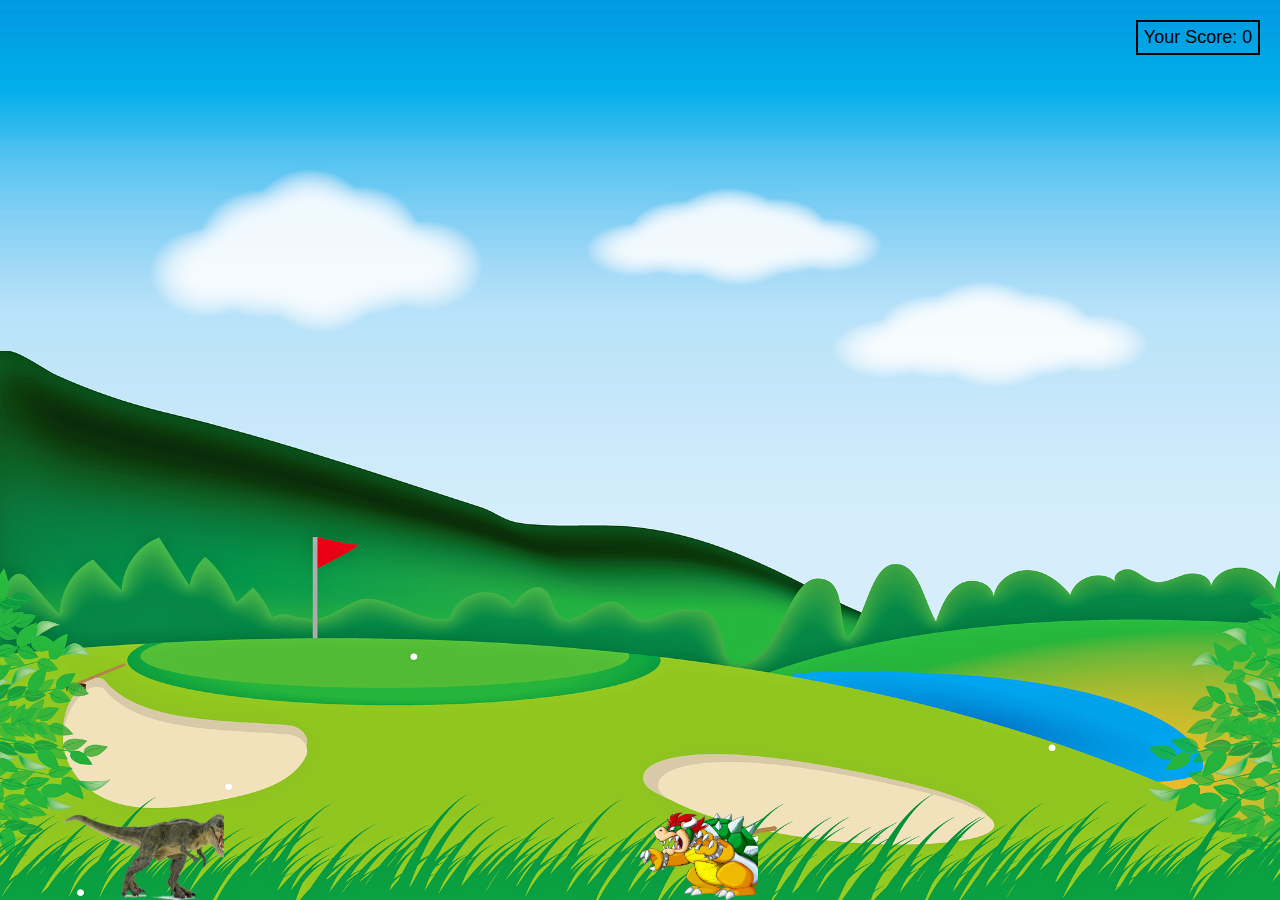
<file: Action Game/index.html>
<!DOCTYPE html>
<html lang="en">
  <head>
    <meta charset="UTF-8" />
    <meta name="viewport" content="width=device-width, initial-scale=1.0" />
    <title>Action Game- iDragon</title>
    <link rel="stylesheet" href="style.css" />
  </head>
  <body>
    <div class="gameContainer">
      <div class="gameOver">Game Over</div>
      <div class="dino"></div>
      <div id="scoreCount">Your Score: 0</div>
      <div class="obstacle obstacleAni"></div>
    </div>
    <script src="script2.js"></script>
  </body>
</html>
</file>
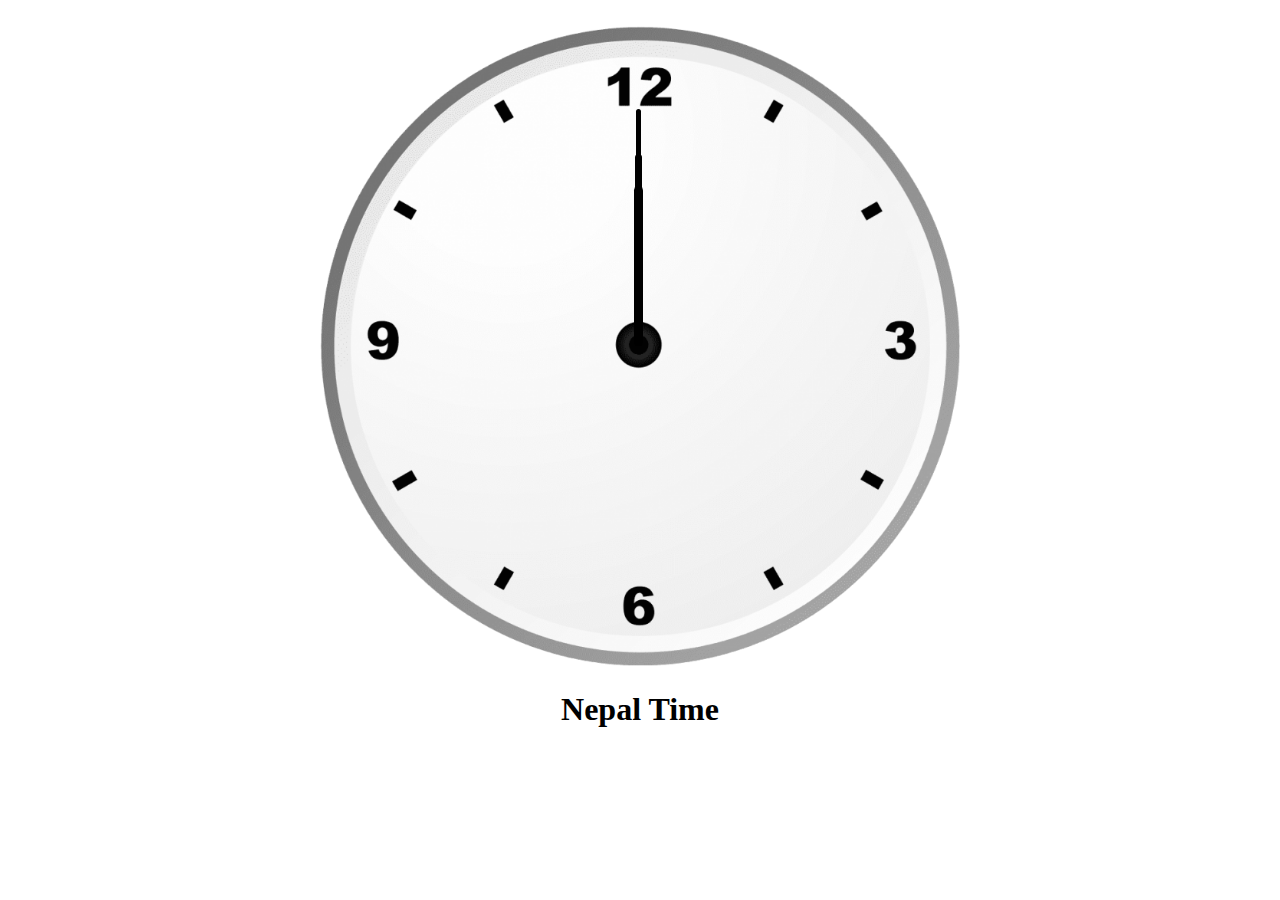
<file: Analog Clock/index.html>
<!DOCTYPE html>
<html lang="en">
  <head>
    <meta charset="UTF-8" />
    <meta name="viewport" content="width=device-width, initial-scale=1.0" />
    <link rel="stylesheet" href="style.css" />
    <title>Analog Clock</title>
  </head>
  <body>
    <div class="container">
      <div id="clockContainer">
        <div id="hour"></div>
        <div id="minute"></div>
        <div id="second"></div>
      </div>

      <div class="info">
        <h1 class="text">Nepal Time</h1>
        <h1 class="time"></h1>
      </div>
    </div>

    <script src="script.js"></script>
  </body>
</html>
</file>
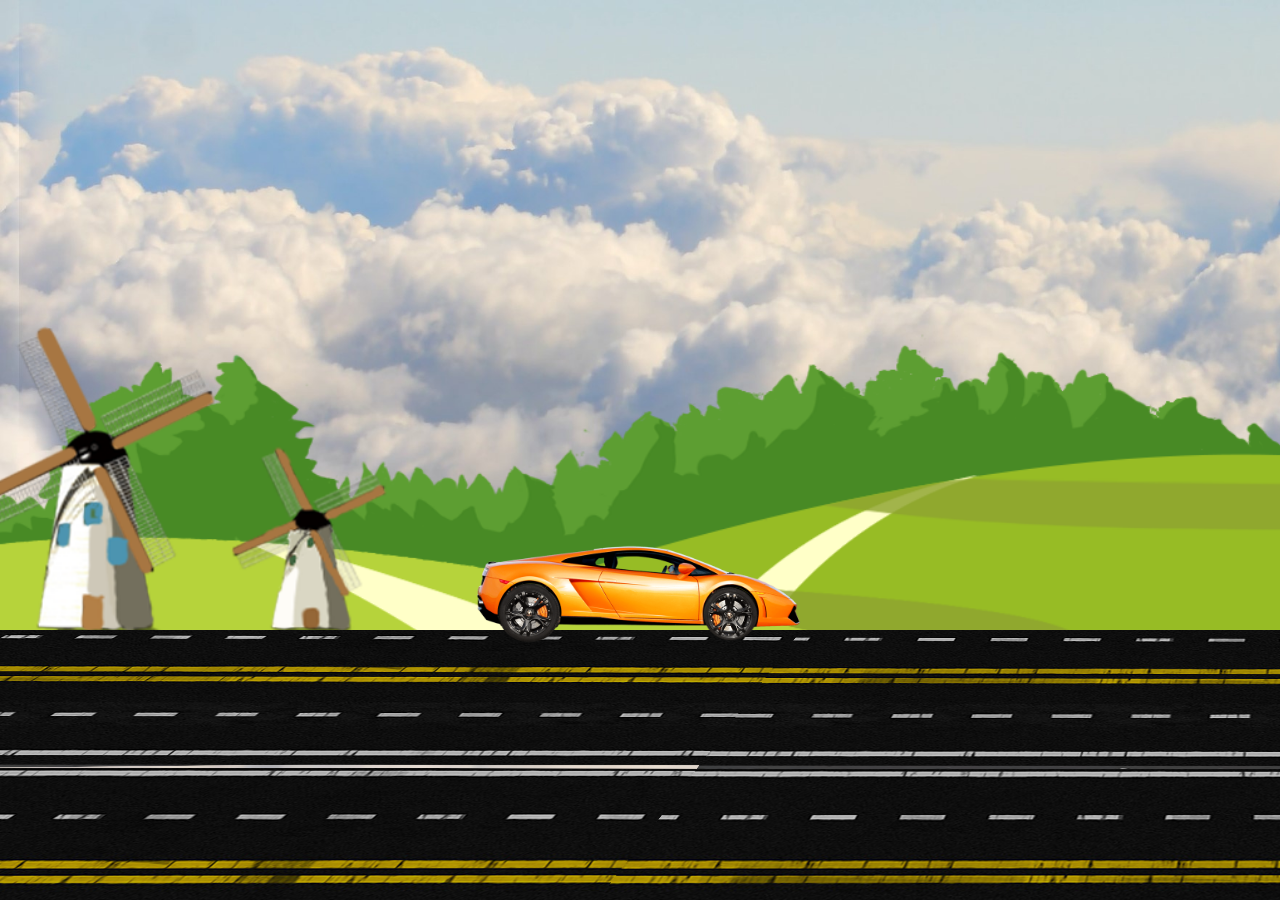
<file: Car Animation/index.html>
<!DOCTYPE html>
<html lang="en">
  <head>
    <meta charset="UTF-8" />
    <meta name="viewport" content="width=device-width, initial-scale=1.0" />
    <title>Car Animation</title>
    <link rel="stylesheet" href="style.css" />
  </head>
  <body>
    <div class="container">
      <div class="sky">
        <div class="trees"></div>
        <div class="track"></div>
        <div class="car">
          <div class="wheel wheel1">
            <img src="images/car_wheel_left.png" alt="" />
          </div>
          <div class="wheel wheel2">
            <img src="images/car_wheel_right.png" alt="" />
          </div>
        </div>
      </div>
    </div>
    <script src="script.js"></script>
  </body>
</html>
</file>
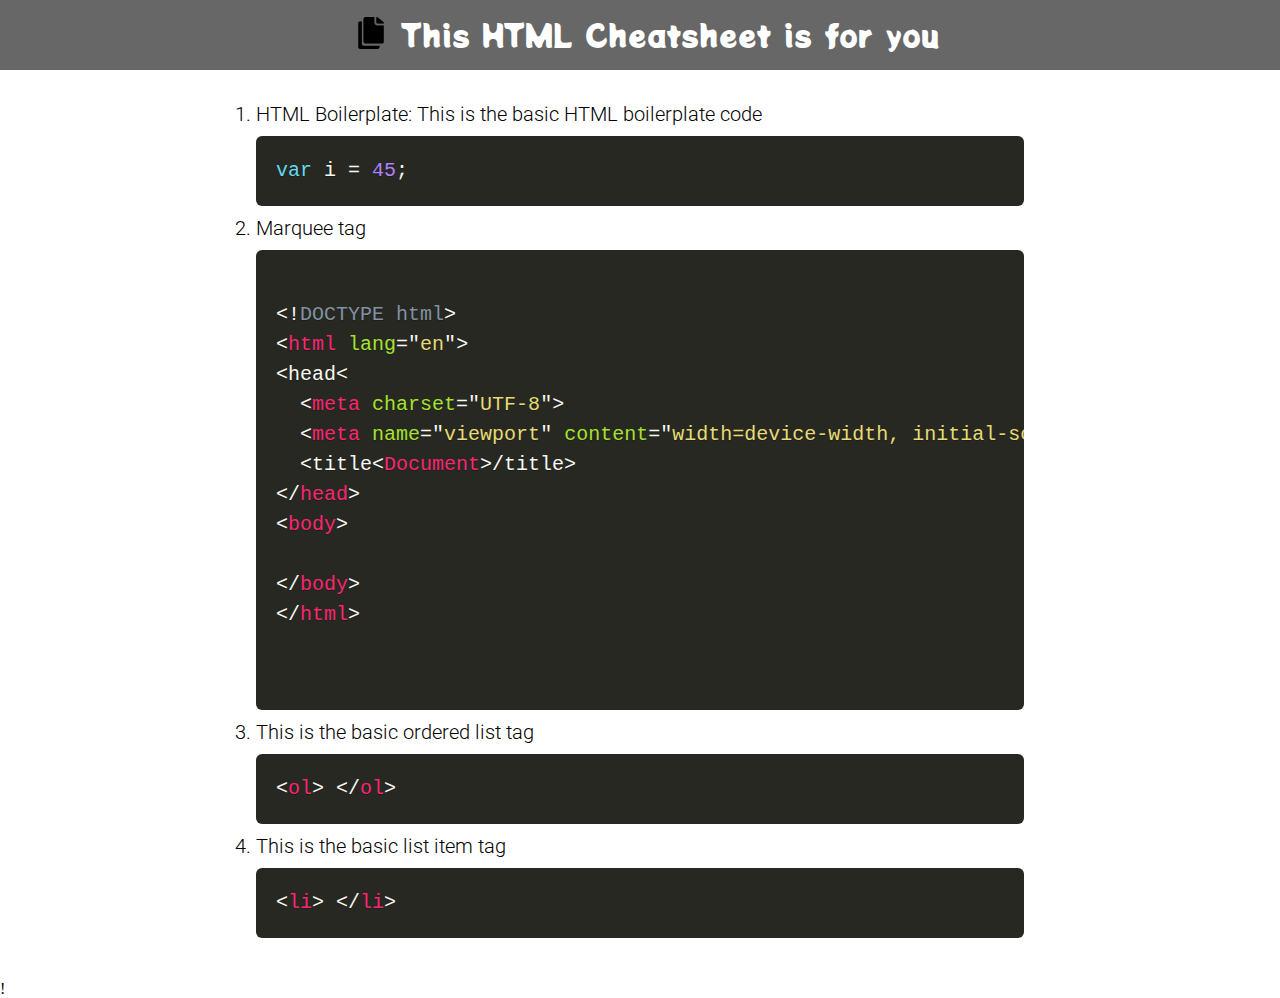
<file: Cheatsheet template/index.html>
<!DOCTYPE html>
<html lang="en">
  <head>
    <meta charset="UTF-8" />
    <meta name="viewport" content="width=device-width, initial-scale=1.0" />
    <title>CheatSheet Template</title>
    <link rel="stylesheet" href="style.css" />
    <link rel="stylesheet" href="prism.css" />
  </head>
  <body>
    <nav>
      <span class="logo"><img src="logo.png" alt="logo" /></span>
      <div class="content center">This HTML Cheatsheet is for you</div>
    </nav>
    <div class="container">
      <ol>
        <li>
          HTML Boilerplate: This is the basic HTML boilerplate code
          <pre class="language-js"><code>var i = 45;</code></pre>
        </li>
        <li>
          Marquee tag
          <pre class="language-html">
            <code>
&lt;!DOCTYPE html&gt;
&lt;html lang="en"&gt;
&lt;head&lt;
  &lt;meta charset="UTF-8"&gt;
  &lt;meta name="viewport" content="width=device-width, initial-scale=1.0"&gt;
  &lt;title&lt;Document&gt;/title&gt;
&lt;/head&gt;
&lt;body&gt;
  
&lt;/body&gt;
&lt;/html&gt;
            </code>
          </pre>
        </li>
        <li>
          This is the basic ordered list tag
          <pre class="language-html"><code>&lt;ol&gt; &lt;/ol&gt;</code></pre>
        </li>
        <li>
          This is the basic list item tag
          <pre class="language-html"><code>&lt;li&gt; &lt;/li&gt;</code></pre>
        </li>
      </ol>
    </div>
    <script src="prism.js"></script>
  </body>
</html>

!
</file>
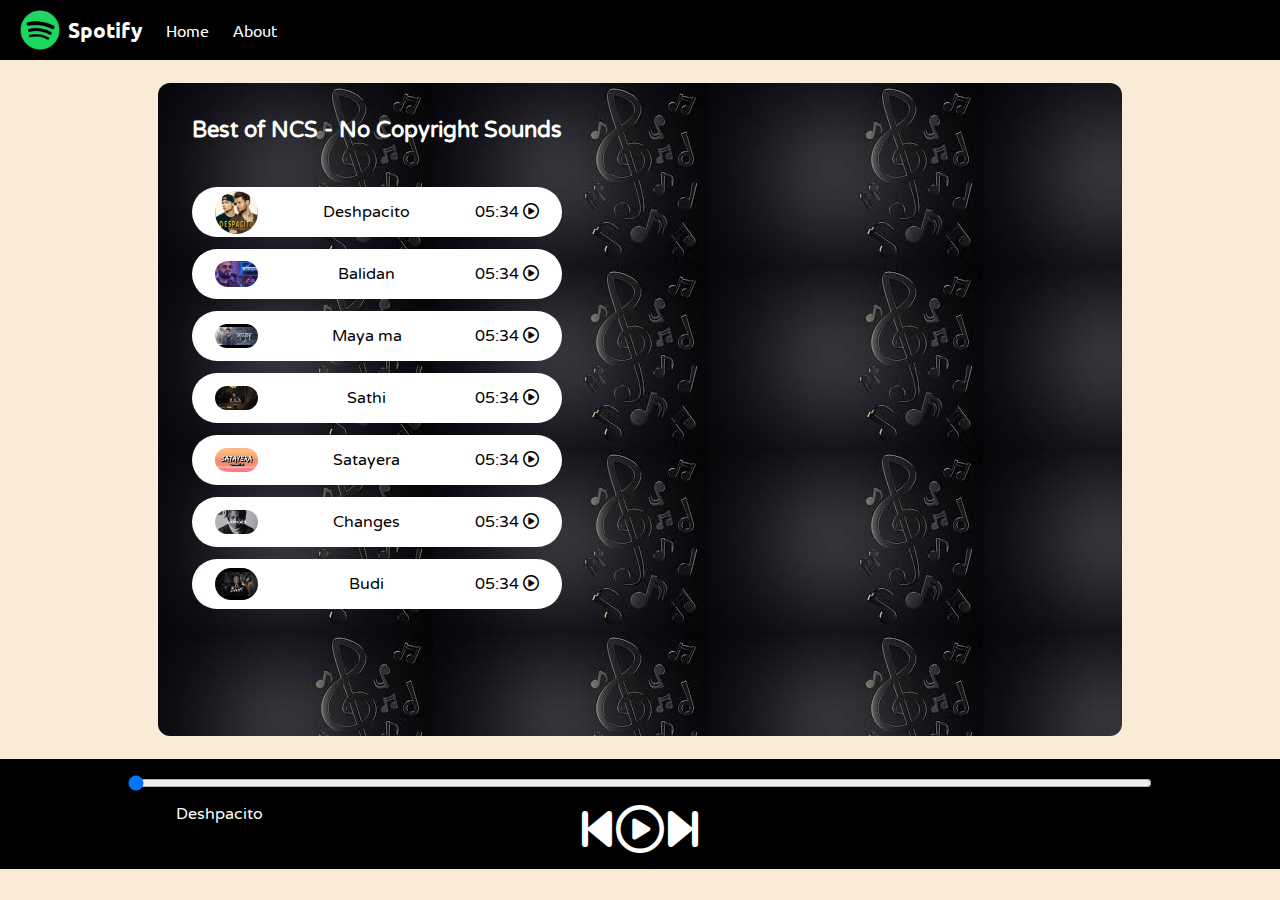
<file: Spotify/index.html>
<!DOCTYPE html>
<html lang="en">
  <head>
    <meta charset="UTF-8" />
    <meta name="viewport" content="width=device-width, initial-scale=1.0" />
    <title>Spotify</title>
    <link rel="stylesheet" href="styles.css" />
    <link
      rel="stylesheet"
      href="https://cdnjs.cloudflare.com/ajax/libs/font-awesome/6.5.1/css/all.min.css"
    />
  </head>
  <body>
    <nav>
      <ul>
        <li class="brand"><img src="logo.png" alt="logo" /> Spotify</li>
        <li>Home</li>
        <li>About</li>
      </ul>
    </nav>

    <div class="container">
      <div class="songList">
        <h1>Best of NCS - No Copyright Sounds</h1>
        <div class="songItemContainer">
          <div class="songItem">
            <img src="cover.jpeg" alt="1" />
            <span class="songName">Let me Love You</span>
            <span class="songListPlay">
              <span class="timeStamp">
                05:34
                <i class="fa-regular songItemPlay fa-circle-play" id="1"> </i>
              </span>
            </span>
          </div>
          <div class="songItem">
            <img src="cover.jpeg" alt="1" />
            <span class="songName">Let me Love You</span>
            <span class="songListPlay">
              <span class="timeStamp">
                05:34
                <i class="fa-regular songItemPlay fa-circle-play" id="2"> </i>
              </span>
            </span>
          </div>
          <div class="songItem">
            <img src="cover.jpeg" alt="1" />
            <span class="songName">Let me Love You</span>
            <span class="songListPlay">
              <span class="timeStamp">
                05:34
                <i class="fa-regular songItemPlay fa-circle-play" id="3"> </i>
              </span>
            </span>
          </div>
          <div class="songItem">
            <img src="cover.jpeg" alt="1" />
            <span class="songName">Let me Love You</span>
            <span class="songListPlay">
              <span class="timeStamp">
                05:34
                <i class="fa-regular songItemPlay fa-circle-play" id="4"> </i>
              </span>
            </span>
          </div>
          <div class="songItem">
            <img src="cover.jpeg" alt="1" />
            <span class="songName">Let me Love You</span>
            <span class="songListPlay">
              <span class="timeStamp">
                05:34
                <i class="fa-regular songItemPlay fa-circle-play" id="5"> </i>
              </span>
            </span>
          </div>
          <div class="songItem">
            <img src="cover.jpeg" alt="1" />
            <span class="songName">Let me Love You</span>
            <span class="songListPlay">
              <span class="timeStamp">
                05:34
                <i class="fa-regular songItemPlay fa-circle-play" id="6"> </i>
              </span>
            </span>
          </div>
          <div class="songItem">
            <img src="cover.jpeg" alt="1" />
            <span class="songName">Let me Love You</span>
            <span class="songListPlay">
              <span class="timeStamp">
                05:34
                <i class="fa-regular songItemPlay fa-circle-play" id="7"> </i>
              </span>
            </span>
          </div>
        </div>
      </div>
      <div class="songBanner"></div>
    </div>

    <div class="bottom">
      <input
        type="range"
        name="range"
        id="myProgressBar"
        min="0"
        max="100"
        value="0"
      />
      <div class="icons">
        <!-- fontawesome icons  -->
        <i class="fa-solid fa-3x fa-backward-step" id="previous"></i>
        <i class="fa-regular fa-3x fa-circle-play" id="masterPlay"></i>
        <i class="fa-solid fa-3x fa-forward-step" id="next"></i>
      </div>
      <div class="songInfo">
        <img src="playing.webp" alt="" id="gif" />
        <span id="masterSongName"> Deshpacito </span>
      </div>
    </div>
    <script src="script.js"></script>
  </body>
</html>
</file>
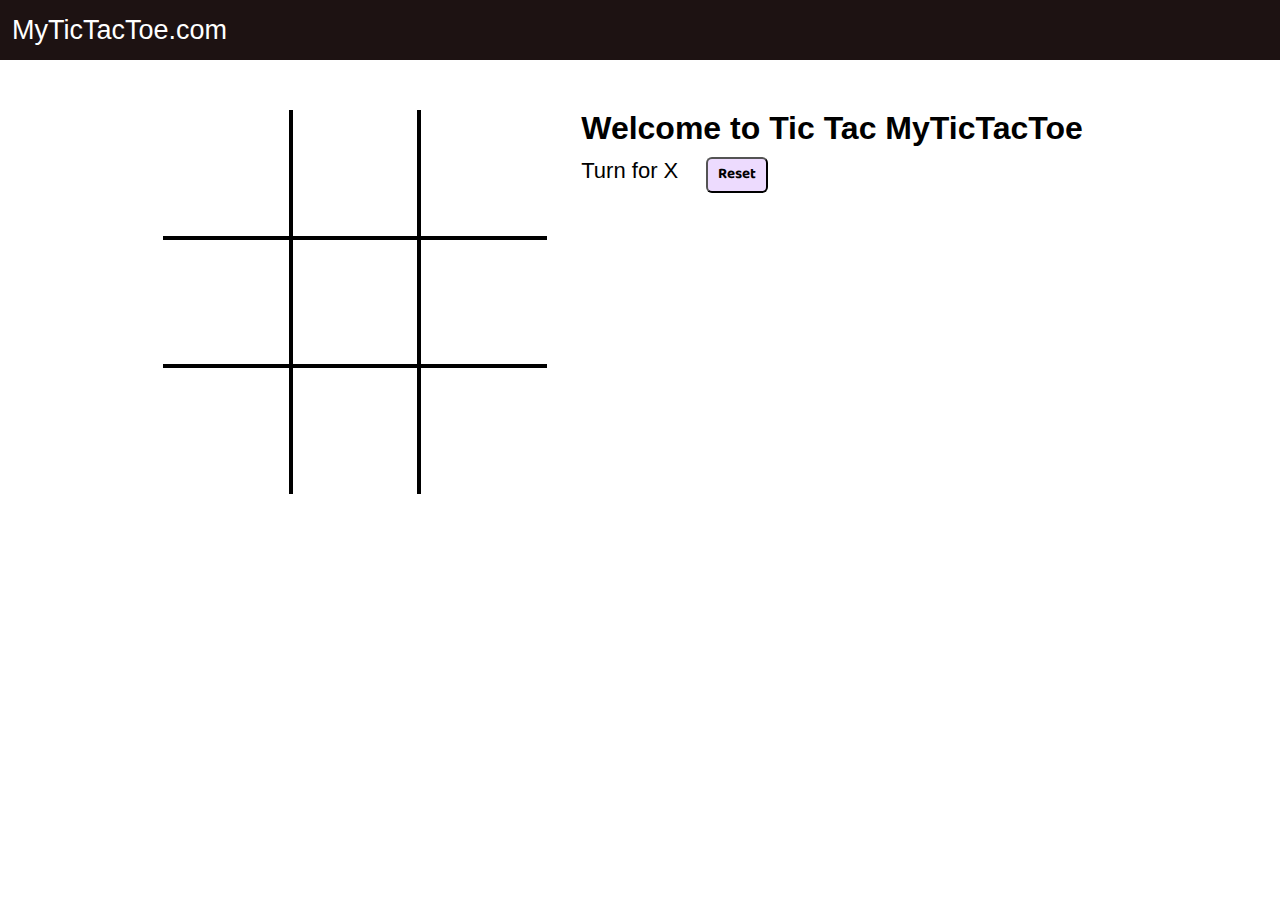
<file: Tic Tac Toe/index.html>
<!DOCTYPE html>
<html lang="en">
  <head>
    <meta charset="UTF-8" />
    <meta name="viewport" content="width=device-width, initial-scale=1.0" />
    <title>Tic Tac Toe</title>
    <link rel="stylesheet" href="style.css" />
  </head>
  <body>
    <nav>
      <ul>
        <li>MyTicTacToe.com</li>
      </ul>
    </nav>

    <div class="gameContainer">
      <div class="container">
        <div class="box bt-0 bl-0"><span class="boxText"></span></div>
        <div class="box bt-0"><span class="boxText"></span></div>
        <div class="box bt-0 br-0"><span class="boxText"></span></div>
        <div class="box bl-0"><span class="boxText"></span></div>
        <div class="box"><span class="boxText"></span></div>
        <div class="box br-0"><span class="boxText"></span></div>
        <div class="box bb-0 bl-0"><span class="boxText"></span></div>
        <div class="box bb-0"><span class="boxText"></span></div>
        <div class="box bb-0 br-0"><span class="boxText"></span></div>
      </div>
      <div class="gameInfo">
        <h1>Welcome to Tic Tac MyTicTacToe</h1>
        <div>
          <span class="info">Turn for X</span>
          <button id="reset">Reset</button>
        </div>
        <div class="imgBox">
          <img src="excited.gif" alt="" />
        </div>
      </div>
    </div>
    <script src="scripts.js"></script>
  </body>
</html>
</file>
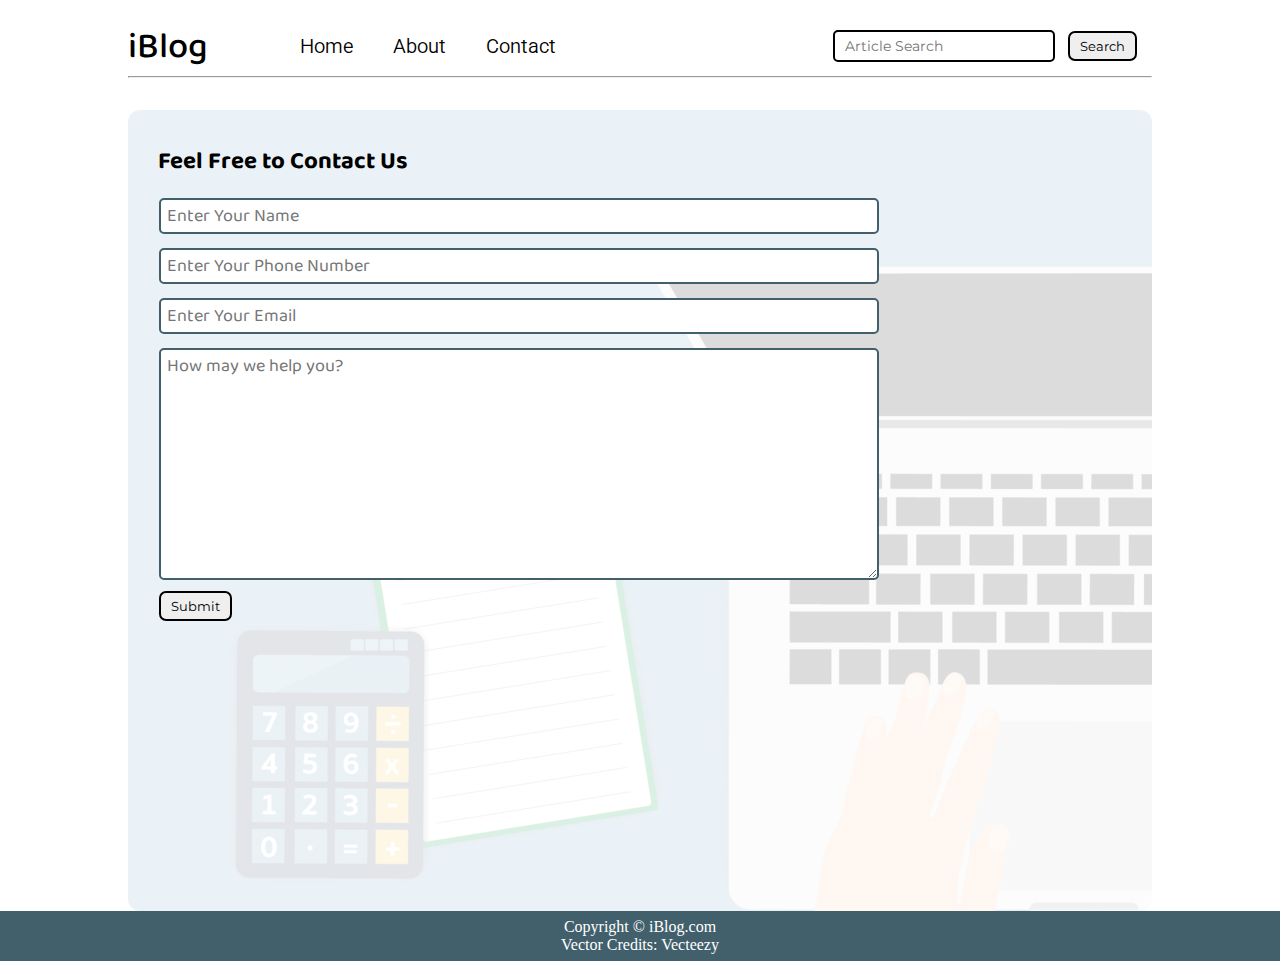
<file: Blog Template/contact.html>
<!DOCTYPE html>
<html lang="en">
  <head>
    <meta charset="UTF-8" />
    <meta name="viewport" content="width=device-width, initial-scale=1.0" />
    <link rel="stylesheet" href="css/utils.css" />
    <link rel="stylesheet" href="css/navigation.css" />
    <link rel="stylesheet" href="css/footer.css" />
    <link rel="stylesheet" href="css/contact.css" />
    <title>Contact</title>
  </head>
  <body>
    <!-- Navigation -->
    <nav class="navigation max-width-1 m-auto">
      <div class="nav-left">
        <span><a href="/">iBlog</a></span>

        <ul>
          <li><a href="/">Home</a></li>
          <li><a href="/">About</a></li>
          <li><a href="/contact.html">Contact</a></li>
        </ul>
      </div>
      <div class="nav-right">
        <form action="/search.html" method="get">
          <input
            class="form-input"
            type="text"
            name="query"
            placeholder="Article Search"
          />
          <button class="btn">Search</button>
        </form>
      </div>
    </nav>

    <!-- Line Below the navigation -->
    <div class="max-width-1 m-auto">
      <hr />
    </div>

    <!-- Contact -->
    <div class="contact-content max-width-1 m-auto">
      <div class="max-width-1 font1">
        <h2>Feel Free to Contact Us</h2>
      </div>
      <div class="contact-form mx-1">
        <div class="form-box">
          <input type="text" placeholder="Enter Your Name" />
        </div>
        <div class="form-box">
          <input type="text" placeholder="Enter Your Phone Number" />
        </div>
        <div class="form-box">
          <input type="text" placeholder="Enter Your Email" />
        </div>
        <div class="form-box">
          <textarea
            name=""
            id=""
            placeholder="How may we help you?"
            cols="100"
            rows="8"
          ></textarea>
        </div>
        <div class="form-box">
          <button class="btn">Submit</button>
        </div>
      </div>
    </div>

    <!-- footer -->
    <div class="footer m-auto">
      <p>Copyright &copy; iBlog.com</p>
      <a
        href="https://www.vecteezy.com/vector-art/5022141-overhead-shot-of-man-working-on-laptop-flat-lay-top-view-office-table-home-learning-hand-typing-on-laptop"
        >Vector Credits: Vecteezy</a
      >
    </div>
  </body>
</html>
</file>
<file: Action Game/style.css>
*{
  padding: 0;
  margin: 0;
}

body{
  background-color: black;
  color: white;
  overflow: hidden;
}

.gameContainer{
  width: 100vw;
  height: 100vh;
  background-image: url(images/bg.png);
  background-size: 100vw 100vh;
  background-repeat: no-repeat;
  position: relative;
}

.gameOver{
  position: relative;
  visibility: hidden;
  top: 20vh;
  font-size: 10vh;
  text-align: center;
  color: black;
}

#scoreCount{
  color: black;
  border: 2px solid black;
  font-family: sans-serif;
  position: absolute;
  top: 20px;
  right: 20px;
  text-align: center;
  padding: 5px;
  width: 110px;
  font-size: 2vh;
  font-weight: 400;
}

.dino{
  background-image: url(images/dino.png);
  background-repeat: no-repeat;
  /* width: 18.1%;
  height: 15%; */
  width: 12.5vw;
  height: 10vh;
  background-size: cover;
  position: absolute;
  bottom: 0;
  left: 5vw;
}

.obstacle{
  /* width: 14%;
  height: 15%; */
  width: 9.2vw;
  height: 9.8vh;
  background-image: url(images/dragon.png);
  background-size: cover;
  background-repeat: no-repeat;
  position: absolute;
  bottom: 0;
  left: 50vw;
}

.animateDino {
  animation: dino 0.6s linear;
}

.obstacleAni{
  animation: obstacleAni 2s linear infinite;
}


@keyframes dino {
  0% {
    bottom: 0;
  }
  50% {
    bottom: 30vh;
  }
  100% {
    bottom: 0;
  }
}


@keyframes obstacleAni {
  0% {
    left: 100vw;
  }
  100% {
    left: -10vw;
  }
}
</file>
<file: Analog Clock/style.css>
*{
  margin: 0;
  padding: 0;
}

body{
  margin-top: 2%;
}

.container{
  display: flex;
  align-items: center;
  justify-content: center;
  flex-direction: column;

}

#clockContainer{
  height: 50vw;
  width: 50vw;
  margin: auto;
  background: url(clock.png) no-repeat;
  background-size: 100%;
  position: relative;
}

#hour, #minute, #second{
  position: absolute;
  background: black;
  border-radius: 10px;
  transform-origin: bottom;
}

#hour{
  width: 1.5%;
  height: 25%;
  top: 25%;
  left: 49%;
}

#minute{
  width: 1%;
  height: 30%;
  top: 20%;
  left: 49.25%;
}

#second{
  width: 0.7%;
  height: 37%;
  top: 13%;
  left: 49.4%;
}


.info {
  margin-top: 2%;
  display: flex;
  align-items: center;
  justify-content: center;
  flex-direction: column;
}

.text{
  text-align: center;
  font-size: xx-large;
}
</file>
<file: Car Animation/style.css>
*{
  padding: 0;
  margin: 0;
}

body{
  overflow: hidden;
  animation: shakebody linear 6s infinite;
}

.container{
  position: relative;
}

.sky{
  height: 100vh;
  width: 100%;
  background-image: url(images/background.jpg);
  background-repeat: no-repeat ;
  position: absolute;
  background-size: cover;
}

.trees{
  height: 100vh;
  width: 100%;
  background-image: url(images/trees.png);
  background-size: cover;
  position: absolute;
  top: -150px;
}

.track{
  position: absolute;
  height: 30vh;
  width: 800vw;
  background-image: url(images/track.png);
  top: 70vh;
  animation: carMove linear 13s infinite;
}

.car{
  height: 100px;
  width: 400px;
  background-image: url(images/car_body.png);
  background-size: cover;
  position: absolute;
  background-repeat: no-repeat;
  left: 444px;
  bottom: 30vh;
  animation: shake linear .6s infinite
}

.wheel1 img{
  width: 77px;
  position: relative;
  top: 44px;
  left: 47px;
  animation: wheelRotation linear 0.36s infinite;
}

.wheel2 img{
  width: 77px;
  position: relative;
  top: -36px;
  left: 248px;
  animation: wheelRotation linear 0.36s infinite;
}


/* Wheel Rotation Animation */

@keyframes wheelRotation 
{
  100%{
    transform: rotate(360deg);
  }
}

@keyframes carMove
{
  100%{
    transform: translateX(-500vw);
  }
}

@keyframes shake
{
  0%{
    transform: translateY(-5px);
  }

  50%{
    transform: translateX(5px);
  }

  100%{
    transform: translateX(-5px);
  }
}

@keyframes shakebody
{
  0%{
    transform: translateY(-10px);
  }

  50%{
    transform: translateY(10px);
  }

  100%{
    transform: translateY(-10px);
  }
}
</file>
<file: Cheatsheet template/style.css>
@import url('https://fonts.googleapis.com/css2?family=Potta+One&display=swap');
@import url('https://fonts.googleapis.com/css2?family=Roboto:ital,wght@0,100..900;1,100..900&display=swap');

*{
  margin: 0;
  padding: 0; 
}

nav{
  display: flex;
  justify-content: center;
  align-items: center;
  background-color: rgb(103, 103, 103);
  color: white;
  height: 70px;
}

.content{
  font-family: "Potta One", serif;
  font-size: 30px;
}

.logo{
  padding: 0 13px;
}

.logo img{
  width: 32px;
}

.container{
  width: 60vw;
  margin: auto;
  padding: 32px 0;
  font-family: "Roboto", serif;
  font-size: 20px;
  font-weight: 300;
}

.toolbar-item button{
  cursor: pointer !important;
  border: 1px solid white !important;
  border-radius: 10px !important;
  color: white !important;
  padding: 5px 14px !important;
}
</file>
<file: Cheatsheet template/prism.css>
/* PrismJS 1.29.0
https://prismjs.com/download.html#themes=prism-okaidia&languages=markup+css+clike+javascript+python&plugins=toolbar+copy-to-clipboard */
code[class*=language-],pre[class*=language-]{color:#f8f8f2;background:0 0;text-shadow:0 1px rgba(0,0,0,.3);font-family:Consolas,Monaco,'Andale Mono','Ubuntu Mono',monospace;font-size:1em;text-align:left;white-space:pre;word-spacing:normal;word-break:normal;word-wrap:normal;line-height:1.5;-moz-tab-size:4;-o-tab-size:4;tab-size:4;-webkit-hyphens:none;-moz-hyphens:none;-ms-hyphens:none;hyphens:none}pre[class*=language-]{padding:1em;margin:.5em 0;overflow:auto;border-radius:.3em}:not(pre)>code[class*=language-],pre[class*=language-]{background:#272822}:not(pre)>code[class*=language-]{padding:.1em;border-radius:.3em;white-space:normal}.token.cdata,.token.comment,.token.doctype,.token.prolog{color:#8292a2}.token.punctuation{color:#f8f8f2}.token.namespace{opacity:.7}.token.constant,.token.deleted,.token.property,.token.symbol,.token.tag{color:#f92672}.token.boolean,.token.number{color:#ae81ff}.token.attr-name,.token.builtin,.token.char,.token.inserted,.token.selector,.token.string{color:#a6e22e}.language-css .token.string,.style .token.string,.token.entity,.token.operator,.token.url,.token.variable{color:#f8f8f2}.token.atrule,.token.attr-value,.token.class-name,.token.function{color:#e6db74}.token.keyword{color:#66d9ef}.token.important,.token.regex{color:#fd971f}.token.bold,.token.important{font-weight:700}.token.italic{font-style:italic}.token.entity{cursor:help}
div.code-toolbar{position:relative}div.code-toolbar>.toolbar{position:absolute;z-index:10;top:.3em;right:.2em;transition:opacity .3s ease-in-out;opacity:0}div.code-toolbar:hover>.toolbar{opacity:1}div.code-toolbar:focus-within>.toolbar{opacity:1}div.code-toolbar>.toolbar>.toolbar-item{display:inline-block}div.code-toolbar>.toolbar>.toolbar-item>a{cursor:pointer}div.code-toolbar>.toolbar>.toolbar-item>button{background:0 0;border:0;color:inherit;font:inherit;line-height:normal;overflow:visible;padding:0;-webkit-user-select:none;-moz-user-select:none;-ms-user-select:none}div.code-toolbar>.toolbar>.toolbar-item>a,div.code-toolbar>.toolbar>.toolbar-item>button,div.code-toolbar>.toolbar>.toolbar-item>span{color:#bbb;font-size:.8em;padding:0 .5em;background:#f5f2f0;background:rgba(224,224,224,.2);box-shadow:0 2px 0 0 rgba(0,0,0,.2);border-radius:.5em}div.code-toolbar>.toolbar>.toolbar-item>a:focus,div.code-toolbar>.toolbar>.toolbar-item>a:hover,div.code-toolbar>.toolbar>.toolbar-item>button:focus,div.code-toolbar>.toolbar>.toolbar-item>button:hover,div.code-toolbar>.toolbar>.toolbar-item>span:focus,div.code-toolbar>.toolbar>.toolbar-item>span:hover{color:inherit;text-decoration:none}
</file>
<file: Spotify/styles.css>
@import url('https://fonts.googleapis.com/css2?family=Ubuntu:ital,wght@0,300;0,400;0,500;0,700;1,300;1,400;1,500;1,700&display=swap');
@import url('https://fonts.googleapis.com/css2?family=Varela+Round&display=swap');



body {
  background-color: antiquewhite;
}

*{
  margin: 0;
  padding: 0;
}

nav{
  font-family: 'Ubuntu', sans-serif;
}

nav ul{
  display: flex;
  align-items: center;
  list-style-type: none;
  height: 60px;
  background-color: black;
  color: white;
}

nav ul li{
  padding: 0 12px;
}

.brand{
  display: flex;
  align-items: center;
  font-weight: bolder;
  font-size: 21px;
}

.brand img {
  height: 40px;
  padding: 0 8px;
}

.container{
  min-height: 65vh;
  background-color: black;
  color: white;
  font-family: "Varela Round", serif;
  display: flex;
  margin: 23px auto;
  width: 70%;
  border-radius: 12px;
  padding: 34px;
  background: url(bg.jpeg);
}

.songList h1{
  font-size: 22px;
}

.songItemContainer{
  margin-top: 44px;
}

.songItem{
  height: 50px;
  display: flex;
  background-color: white;
  margin: 12px 0;
  color: black;
  justify-content: space-between;
  align-items: center;
  border-radius: 34px;
}

.songItem img{
  width: 43px;
  margin: 0 23px;
  border-radius: 23px;
  object-fit: contain;
}

.timeStamp{
  margin: 0 23px;
  
}

.timeStamp i{
  cursor: pointer;
}


.bottom{
  position: sticky;
  height: 110px;
  background-color: black;
  color:white;
  bottom: 0;
  display: flex;
  flex-direction: column;
  align-items: center;
  justify-content: center;
}

#myProgressBar{
  width: 80vw;
  cursor: pointer;
}

.icons{
  margin-top: 14px;
  cursor: pointer;
}

.songInfo{
  position: absolute;
  left: 10vw;
  font-family: "Varela Round", serif;
}

.songInfo img{
  width: 44px;
  opacity: 0;
  transition: opacity 0.4s ease-in;
}
</file>
<file: Tic Tac Toe/style.css>
@import url('https://fonts.googleapis.com/css2?family=Roboto:ital,wght@0,100..900;1,100..900&display=swap');
@import url('https://fonts.googleapis.com/css2?family=Baloo+Bhaina+2:wght@400..800&display=swap');

*{
  font-family: Verdana, Tahoma, sans-serif;
  padding: 0;
  margin: 0;
}

nav{
  color: white;
  background-color: rgb(29, 18, 18);
  display: flex;
  align-items: center;
  padding: 0 12px;
  height: 60px;
  font-size: 27px;
  font-family: 'Gill Sans', 'Gill Sans MT', Calibri, 'Trebuchet MS', sans-serif;
}
nav ul{
  list-style-type: none;
}

.gameContainer{
  display: flex;
  justify-content: center;
  margin-top: 50px;
}

.container{
  display: grid;
  grid-template-rows: repeat(3, 10vw);
  grid-template-columns: repeat(3, 10vw);
  font-family: "Roboto", serif;
}

.box{
  border: 2px solid black;
  font-size: 8vw;
  display: flex;
  justify-content: center;
  align-items: center;
}

.box:hover{
  font-size: 8vw;
  background-color: rgb(247, 238, 255);
  cursor: pointer;
}

.gameInfo{
  padding: 0 34px;
  font-family: "Baloo Bhaina 2", serif;
}

.info{
  font-size: 22px;
}

.imgBox img{
  width: 0;
  transition: width 1s ease-in-out;
}

.br-0{
  border-right: 0;
}

.bl-0{
  border-left: 0;
}

.bt-0{
  border-top: 0;
}

.bb-0{
  border-bottom: 0;
}

#reset {
  margin: 10px 23px;
  padding: 1px 10px;
  border-radius: 6px;
  cursor: pointer;
  background-color: rgb(237, 219, 254);
  font-family: 'Baloo Bhaina 2';
  font-weight: bolder;
  font-size: 15px;
}


@media screen and (max-width: 950px)
{
  .container{
    grid-template-rows: repeat(3, 20vw);
    grid-template-columns: repeat(3, 20vw);
  }
  .gameContainer{
    flex-wrap: wrap;
  }
  .gameInfo{
    margin-top: 34px;
    
  }
  .gameInfo h1{
    font-size: 1rem;
  }
}
</file>
<file: Blog Template/css/utils.css>
@import url('https://fonts.googleapis.com/css2?family=Baloo+2:wght@400..800&family=Montserrat:ital,wght@0,100..900;1,100..900&family=Poppins:ital,wght@0,100;0,200;0,300;0,400;0,500;0,600;0,700;0,800;0,900;1,100;1,200;1,300;1,400;1,500;1,600;1,700;1,800;1,900&family=Roboto:ital,wght@0,100..900;1,100..900&display=swap');


:root{
  --main-bg-color: rgb(65, 96, 108);
  --font1: "Baloo 2", serif;
  --font2: "Roboto", serif;
  --font3: "Montserrat", serif;
  --font4: "Poppins", serif;
}


.font1{
  font-family: var(--font1);
  padding: 0;
}

.font2{
  font-family: var(--font2);
  padding: 0;
}

.font3{
  font-family: var(--font3);
  padding: 0;
}

.font4{
  font-family: var(--font4);
  padding: 0;
}


a{
  text-decoration: none;
  color: inherit;
  cursor: pointer;
}

.max-width-1{
  max-width: 80vw;
}

.max-width-2{
  max-width: 60vw;
}

.m-auto{
  margin: auto;
}

.my-2{
  margin-top: 32px;
  margin-bottom: 32px;
}

.mx-1{
  margin-left: 3%;
  margin-right: 3%;
}

.center{
  text-align: center;
}

.btn{
  padding: 5px 10px;
  font-family: var(--font3);
  border: 2px solid black;
  border-radius: 7px;
  transition: all 0.3s ease-in-out;
  cursor: pointer;
}

.btn:hover{
  color: white;
  background-color: var(--main-bg-color);
}

.form-input{
  padding: 5px 10px;
  margin: 0 10px;
  font-size: 14px;
  border: 2px solid black;
  border-radius: 5px;
  font-family: var(--font3);
}

h1{
  font-family: var(--font1);
  padding: 0;
}
h2{
  font-family: var(--font1);
  font-weight: 700;
  padding: 0;
}
h3{
  font-family: var(--font1);
  font-weight: 600;
  padding: 0;
  margin-bottom: 0;
}

.form-box input, textarea{
  width: 55vw;
  padding: 2px 6px;
  margin: 7px 0;
  font-size: 18px;
  font-family: var(--font1);
  border: 2px solid var(--main-bg-color);
  border-radius: 5px;
}
</file>
<file: Blog Template/css/navigation.css>
*{
  margin: 0;
  padding: 0;
}

.navigation{
  font-family: var(--font1);
  font-weight: 500;
  display: flex;
  justify-content: space-between;
  align-items: center;
  /* height: 74px; */
  margin-top: 15px;
}

.nav-left{
  display: flex;
}

.nav-left span{
  font-size: 36px;
  padding-top: 3px;
}

.nav-left ul{
  font-size: 20px;
  display: flex;
  align-items: center;
  margin: 0 72px;
}

.nav-left ul li{
  list-style: none;
  font-family: var(--font2);
  font-weight: 350;
  transition: all 0.3s ease-in-out;
}

.nav-left ul li:hover{
  color: white;
  background-color: var(--main-bg-color);
  padding: 8px 10px;
  font-weight: 400;
}

.nav-left ul li a{
  margin: 0 20px;
}

.nav-right{
  margin-right: 15px;
}
</file>
<file: Blog Template/css/footer.css>
.footer{
  height: 50px;
  background-color: var(--main-bg-color);
  display: flex;
  align-items: center;
  justify-content: center;
  color: white;
  flex-direction: column;
}
</file>
<file: Blog Template/css/contact.css>
*{
  padding: 0;
  margin: 0;
}

.contact-content{
  /* background-color: rgb(228, 228, 253); */
  justify-content: space-between;
  margin-top: 32px;
  position: relative;
}

.contact-content::after{
  content: "";
  background-image: url(../images/home.jpg);
  position: absolute;
  top: 0;
  width: 100%;
  height: 100%;
  opacity: 0.15;
  border-radius: 12px;
  z-index: -1;
}

.contact-content h2{
  padding-left: 30px;
  padding-top: 32px;
}

.contact-form{
  height: 80vh;
  margin-top: 10px;
}
</file>
